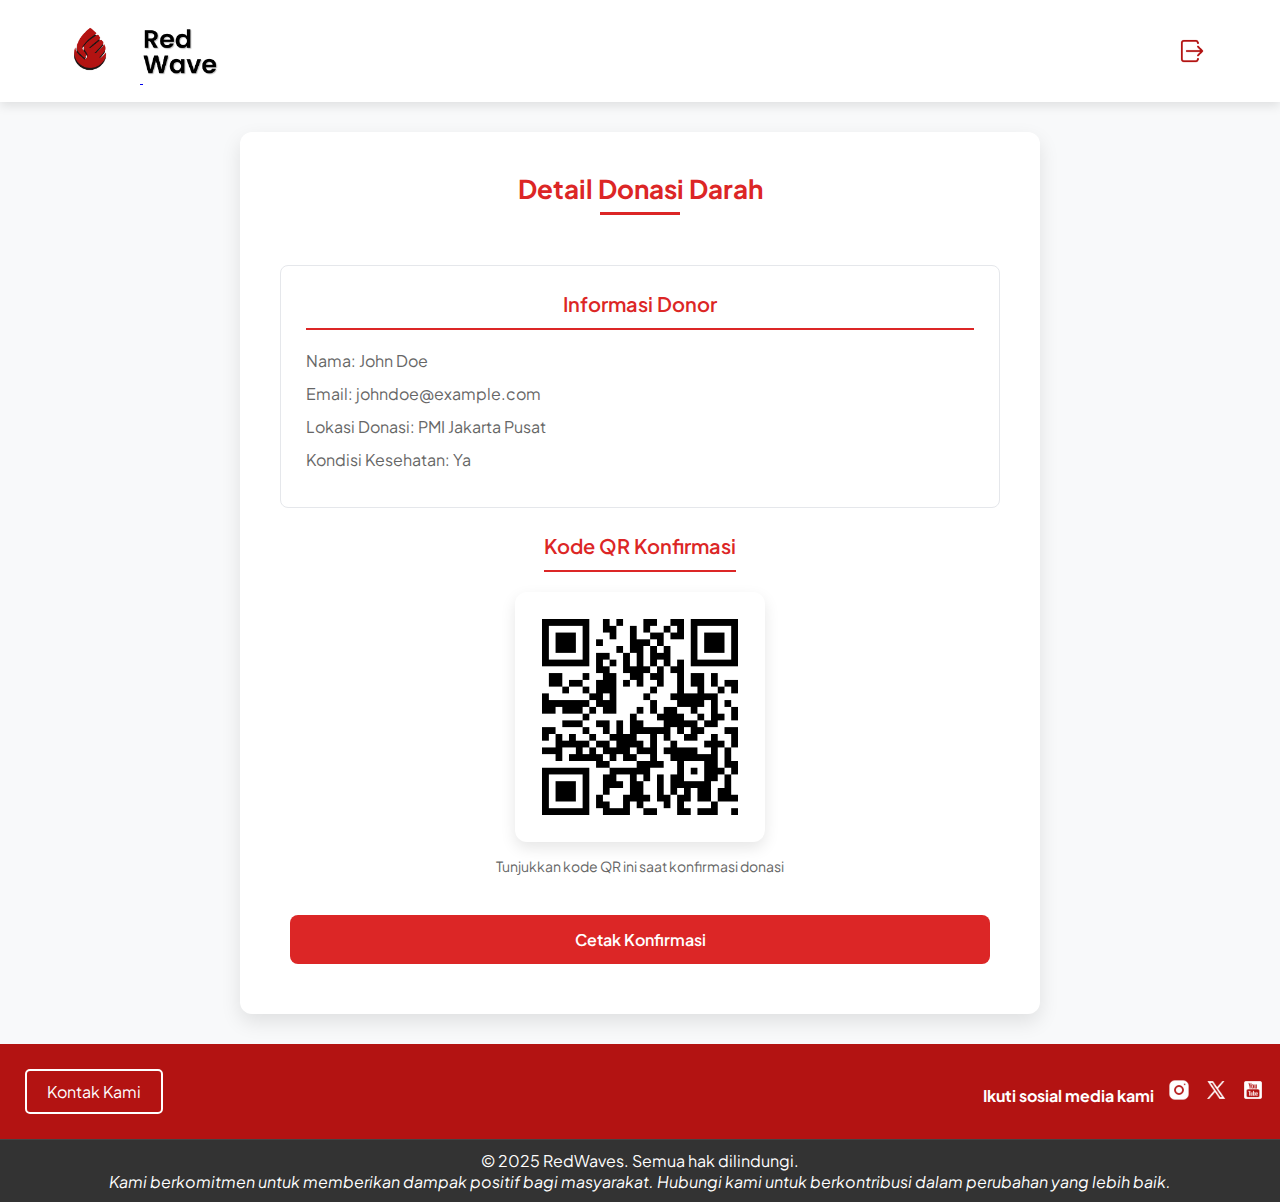
<file: detaildonasi.html>
<!DOCTYPE html>
<html lang="id">
<head>
    <meta charset="UTF-8">
    <meta name="viewport" content="width=device-width, initial-scale=1.0">
    <link rel="icon" type="image/png" href="assets/image/Group 9.png">
    <title>RedWave - Detail Donasi</title>
    <link rel="stylesheet" href="assets/css/detaildonasi.css">
</head>
<body>
    <header>
        <nav>
            <div class="logo">
                <a href="index.html">
                    <img id="image1" src="assets/image/logo1.png" alt="logo">
                    <img id="image2" src="assets/image/Red-Wave.png" alt="logo2">
                </a>
            </div>
            <ul class="nav-links">
                <!-- <li><a href="register.html">Donor Sekarang</a></li>
                <li><a href="stokdarah.html">Informasi</a></li>
                <li><a href="artikel.html">Artikel</a></li> -->
                <li>
                    <a href="index.html">
                        <img src="assets/image/logout-48.png" alt="logout" id="logout">
                    </a>
                </li>
            </ul>
        </nav>
    </header>    

    <main class="donation-detail">
        <div class="donation-container">
            <h1 class="page-title">Detail Donasi Darah</h1>
            <div class="donation-content">
                <div class="donor-info">
                    <h2 class="section-title">Informasi Donor</h2>
                    <p class="donor-name">Nama: John Doe</p>
                    <p class="donor-email">Email: johndoe@example.com</p>
                    <p class="donor-location">Lokasi Donasi: PMI Jakarta Pusat</p>
                    <p class="donor-health">Kondisi Kesehatan: Ya</p>
                </div>
                <div class="qr-code-section">
                    <h2 class="section-title">Kode QR Konfirmasi</h2>
                    <img class="qr-code" src="assets/image/qr.png" alt="Kode QR Konfirmasi">
                    <p class="qr-code-instruction">Tunjukkan kode QR ini saat konfirmasi donasi</p>
                </div>
            </div>
            <button class="print-confirmation-btn">Cetak Konfirmasi</button>
        </div>
    </main>

    <footer>
        <div class="footer-top">
            <button class="contact-btn">Kontak Kami</button>
            <div class="social-media">
                <span>Ikuti sosial media kami</span>
                <a href="#"><img src="assets/image/ig-30.png" alt="X"></a>
                <a href="#"><img src="assets/image/x-30.png" alt="Instagram"></a>
                <a href="#"><img src="assets/image/yt-30.png" alt="YouTube"></a>
            </div>
        </div>
        <div class="footer-bottom">
            <p>&copy; 2025 RedWaves. Semua hak dilindungi.</p>
            <p><i>Kami berkomitmen untuk memberikan dampak positif bagi masyarakat. Hubungi kami untuk berkontribusi dalam perubahan yang lebih baik.</i></p>
        </div>
    </footer>

    </body>
</html>
</file>
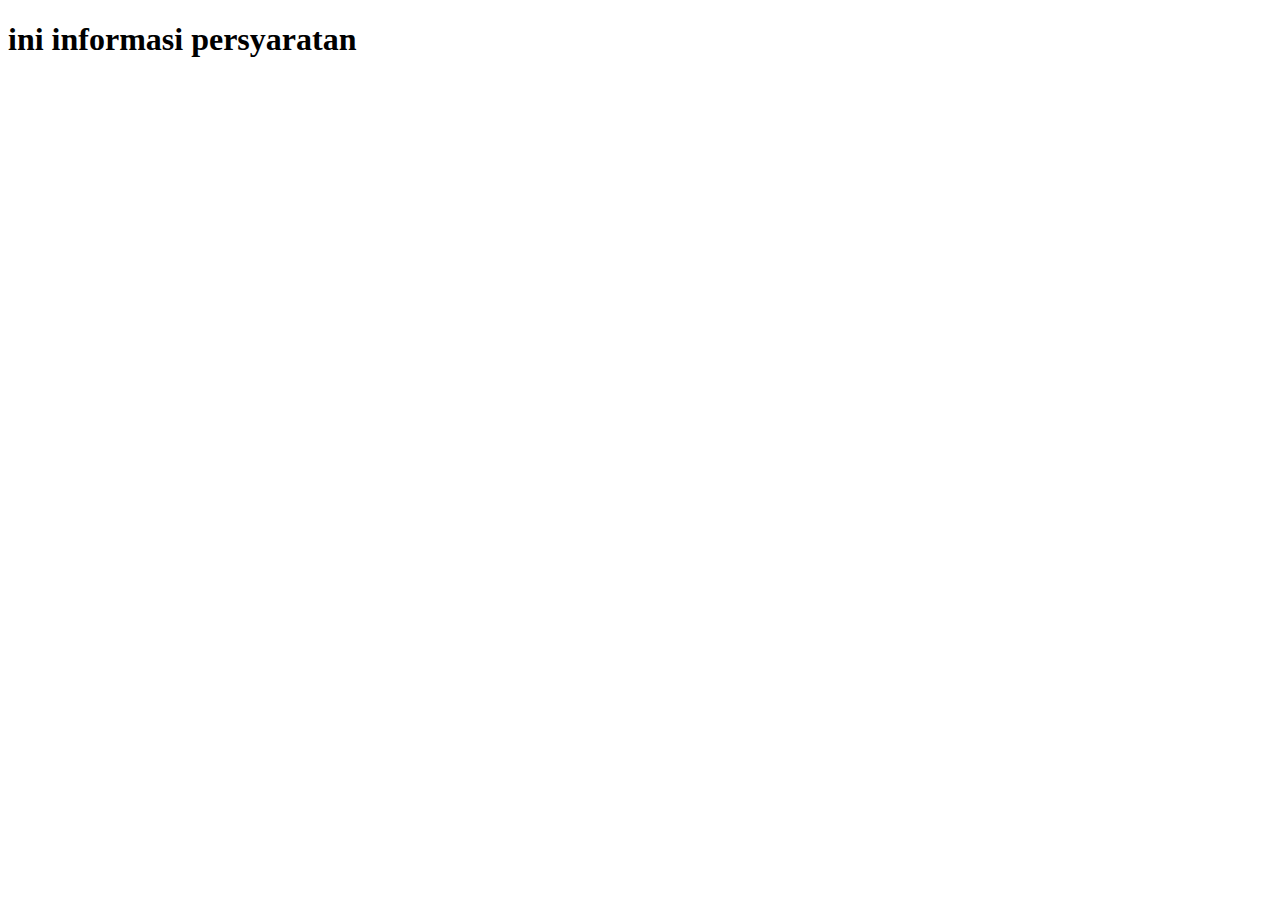
<file: informasi.html>
<!DOCTYPE html>
<html lang="en">
<head>
    <meta charset="UTF-8">
    <meta name="viewport" content="width=device-width, initial-scale=1.0">
    <title>Document</title>
</head>
<body>
    <h1>ini informasi persyaratan</h1>
</body>
</html>
</file>
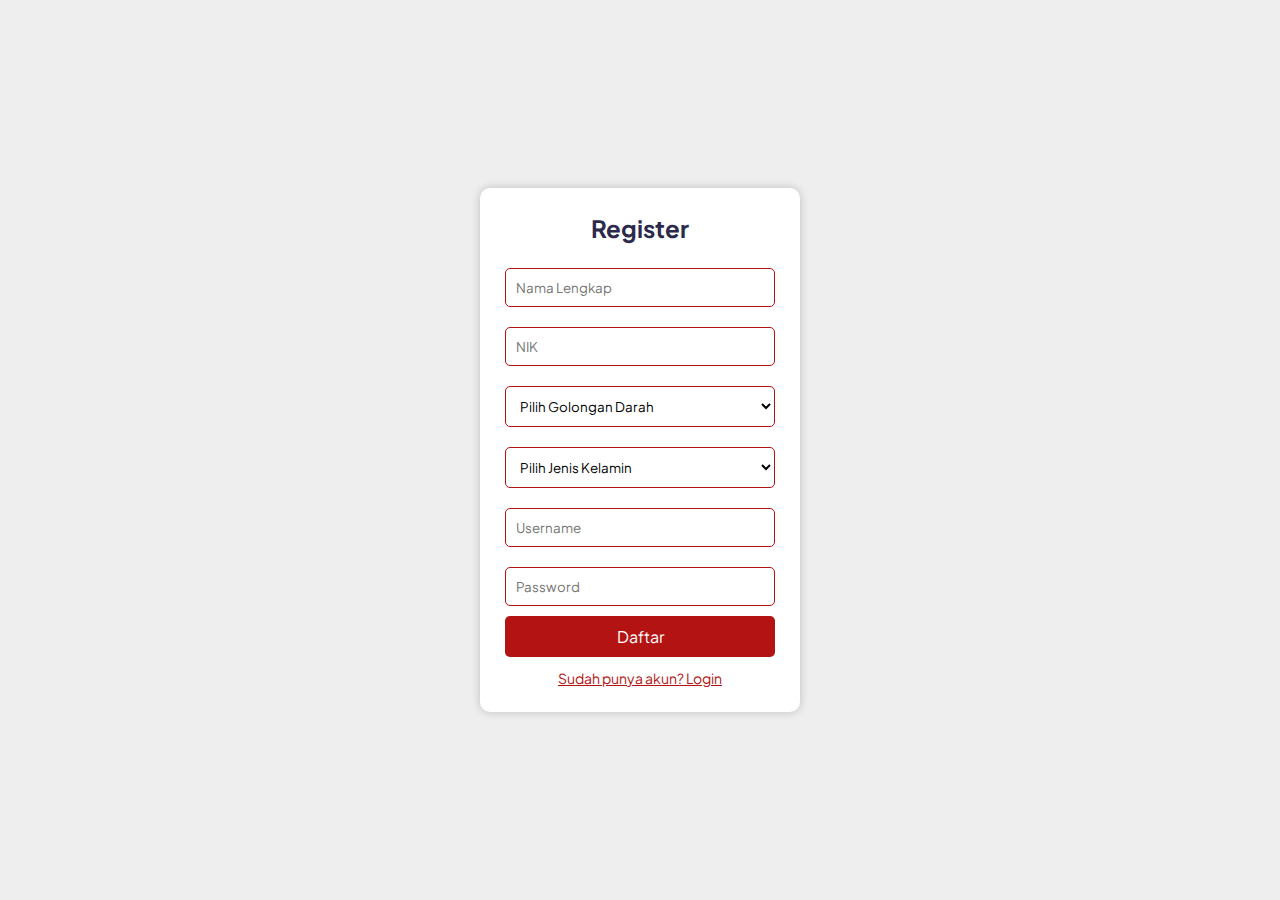
<file: register.html>
<!DOCTYPE html>
<html lang="id">
<head>
    <meta charset="UTF-8">
    <meta name="viewport" content="width=device-width, initial-scale=1.0">
    <title>Register</title>
    <link rel="icon" type="image/png" href="assets/image/Group 9.png">
    <link rel="stylesheet" href="assets/css/register.css">
</head>
<body>

    <div class="container">
        <h2>Register</h2>
        <form onsubmit="return handleRegister(event)">
            <input type="text" id="nama" placeholder="Nama Lengkap" required>
            <input type="text" id="nik" placeholder="NIK" required>
            
            <select id="golongan-darah" required>
                <option value="" disabled selected>Pilih Golongan Darah</option>
                <option value="A">A</option>
                <option value="B">B</option>
                <option value="AB">AB</option>
                <option value="O">O</option>
            </select>

            <select id="gender" required>
                <option value=""disabled selected>Pilih Jenis Kelamin</option>
                <option value="Laki-laki">Laki-laki</option>
                <option value="Perempuan">Perempuan</option>
            </select>

            <input type="text" id="username" placeholder="Username" required>
            <input type="password" id="password" placeholder="Password" required>
            
            <button type="submit">Daftar</button>
        </form>
        <a href="login.html" class="link">Sudah punya akun? Login</a>
    </div>

    <script src="js/register.js"></script>
</body>
</html>
</file>
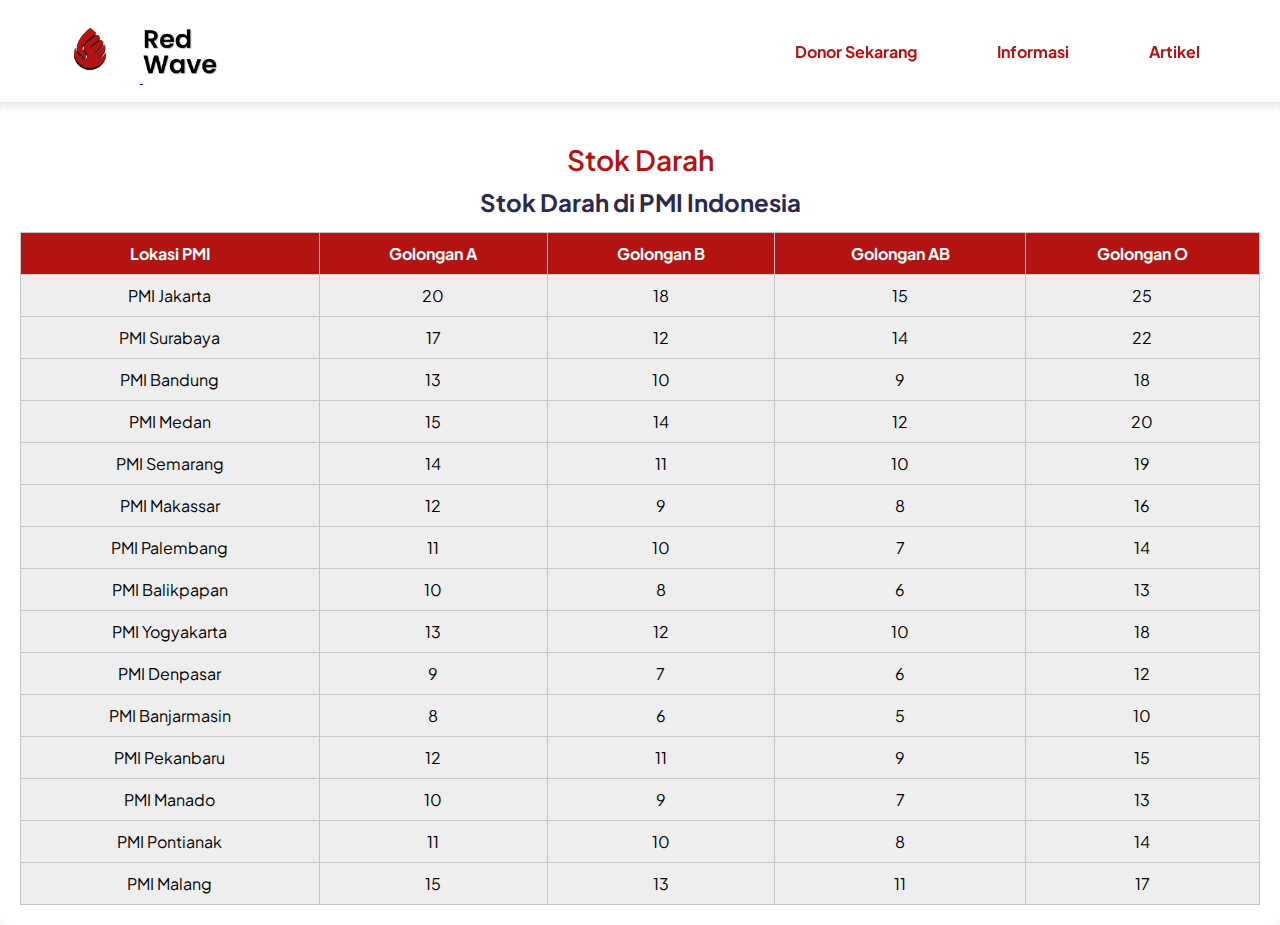
<file: stok-darah.html>
<!DOCTYPE html>
<html lang="id">
<head>
    <meta charset="UTF-8">
    <meta name="viewport" content="width=device-width, initial-scale=1.0">
    <title>Stock Darah</title>
    <link rel="icon" type="image/png" href="assets/image/Group 9.png">
    <link rel="stylesheet" href="assets/css/stok-darah.css">
</head>
<body>
    <header>
        <nav>
            <div class="logo">
                <a href="index.html">
                    <img id="image1" src="assets/image/logo1.png" alt="logo">
                    <img id="image2" src="assets/image/Red-Wave.png" alt="logo2">
                </a>
            </div>
            <ul class="nav-links">
                <li><a href="register.html">Donor Sekarang</a></li>
                <li><a href="stok-darah.html">Informasi</a></li>
                <li><a href="artikel2.html">Artikel</a></li>
            </ul>
        </nav>
    </header>
    
    <div class="container">
        <h1>Stok Darah</h1>
        <h2>Stok Darah di PMI Indonesia</h2>
        <table>
            <thead>
                <tr>
                    <th>Lokasi PMI</th>
                    <th>Golongan A</th>
                    <th>Golongan B</th>
                    <th>Golongan AB</th>
                    <th>Golongan O</th>
                </tr>
            </thead>
            <tbody id="stockTableBody">
            </tbody>
        </table>
    </div>
    <script src="js/stok-darah.js"></script>

    <!-- ini tambahin footer duluuu biar selaras sama yg lain -->
</body>
</html>
</file>
<file: assets/css/detaildonasi.css>
@import url('https://fonts.googleapis.com/css2?family=Bebas+Neue&family=Plus+Jakarta+Sans:ital,wght@0,200..800;1,200..800&display=swap');

* {
    margin: 0;
    padding: 0;
    box-sizing: border-box;
    font-family: 'Plus Jakarta Sans', sans-serif;
}   

body {
    font-family: Arial, sans-serif;
    margin: 0;
    padding: 0;
    text-align: center;
    background: #f8f9fa;
}

header {
    background: white; /* Warna merah khas donor darah */
    color: #B31312;
    padding: 15px 50px;
    display: flex;
    justify-content: center;
    align-items: center;
    position: sticky;
    top: 0;
    width: 100%;
    z-index: 1000;
    box-shadow: 0px 4px 10px rgba(0, 0, 0, 0.1);
}

nav {
    display: flex;
    justify-content: space-between;
    align-items: center;
    width: 100%;
    max-width: 1200px;
}

nav ul {
    list-style: none;
    padding: 0;
}

nav ul li {
    display: inline;
    margin: 0 15px;
}

nav ul li a {
    color: white;
    text-decoration: none;
    font-weight: bold;
}

/* Style untuk logo dan teks */
.logo {
    display: flex;
    align-items: center;
}

#image1 {
    width: 80px; /* Sesuaikan ukuran logo */
    height: auto;
    margin-right: 10px;
}

#image2 {
    width: 75px; /* Sesuaikan ukuran logo */
    height: auto;
    margin-right: 10px;
}

.logo ul{
    text-decoration: none;
}

.nav-links {
    list-style: none;
    display: flex;
    align-items: center;  /* Supaya sejajar */
    gap: 20px;
}

.nav-links li {
    display: flex;
    align-items: center;
}

.nav-links a {
    text-decoration: none;
    color: #B31312;
    font-size: 16px;
    font-weight: bold;
    padding: 8px; /* Beri sedikit padding supaya hover tetap ada */
    border-radius: 5px;
    transition: background 0.3s ease-in-out;
    display: flex;
    align-items: center;
    justify-content: center;
}

/* Hover efek */
.nav-links a:hover {
    background: #B31312;
    color: white;
}

/* Gaya untuk ikon logout */
#logout {
    width: 30px;
    height: 30px;
    object-fit: cover;
    transition: filter 0.3s ease-in-out;
}

#logout:hover {
    filter: brightness(0) invert(1);
}

/* Pastikan gambar logout tidak membesar */
#logout img {
    width: 24px;
    height: 24px;
}

#logout:hover img {
    filter: brightness(0) invert(1); /* Ubah warna ikon menjadi putih */
}

button {
    background: #B31312;
    color: white;
    border: none;
    padding: 15px 25px;
    cursor: pointer;
    border-radius: 5px;
    font-size: 16px;
    margin: 10px;
}

button:hover {
    background: rgb(226, 42, 57);
}


/* Label pada batang */
.label {
    position: absolute;
    bottom: -25px;
    left: 50%;
    transform: translateX(-50%);
    font-weight: bold;
    color: black;
}


/* Responsif untuk layar kecil */
@media (max-width: 768px) {
    .statistik-container {
        flex-direction: column;
        align-items: center;
    }

    .chart {
        width: 100%;
    }

    .info {
        width: 100%;
        text-align: center;
    }
}

.footer-top {
    background-color: #B31312;
    padding: 15px;
    display: flex;
    justify-content: space-between;
    align-items: center;
}

.contact-btn {
    background: none;
    border: 2px solid white;
    color: white;
    padding: 10px 20px;
    cursor: pointer;
    font-size: 16px;
}

.social-media a img {
    width: 24px;
    margin-left: 10px;
}

.social-media span{
    font-weight: bold;
}

.footer-bottom {
    border-top: 1px solid #444;
    padding: 10px;
    background-color: #333;
}

footer {
    color: white;
} 

@keyframes fadeEffect {
    from { opacity: 0.4; }
    to { opacity: 1; }
}

@import url('https://fonts.googleapis.com/css2?family=Inter:wght@400;600;700&display=swap');

:root {
    --primary-red: #DC2626;
    --text-primary: #333333;
    --text-secondary: #666666;
}

.donation-container {
    font-family: 'Inter', sans-serif;
    background-color: white;
    width: 100%;
    max-width: 800px;
    margin: 30px auto;
    padding: 40px;
    border-radius: 12px;
    box-shadow: 0 8px 20px rgba(0, 0, 0, 0.1);
    display: flex;
    flex-wrap: wrap;
    gap: 30px;
}

.donation-content {
    flex: 1;
    min-width: 300px;
}

.page-title {
    color: var(--primary-red);
    text-align: center;
    font-size: 26px;
    font-weight: 700;
    width: 100%;
    margin-bottom: 30px;
    position: relative;
}

.page-title::after {
    content: '';
    position: absolute;
    bottom: -10px;
    left: 50%;
    transform: translateX(-50%);
    width: 80px;
    height: 3px;
    background-color: var(--primary-red);
}

.section-title {
    color: var(--primary-red);
    border-bottom: 2px solid var(--primary-red);
    padding-bottom: 12px;
    margin-bottom: 20px;
    font-size: 20px;
    font-weight: 600;
}

.donor-info {
    background-color: white;
    border: 1px solid #E5E7EB;
    border-radius: 8px;
    padding: 25px;
    margin-bottom: 25px;
}

.donor-info p {
    margin: 12px 0;
    color: var(--text-secondary);
    display: flex;
    justify-content: space-between;
}

.donor-info p span:first-child {
    font-weight: 600;
    color: var(--text-primary);
    min-width: 140px;
}

.qr-code-section {
    flex: 0 0 250px;
    display: flex;
    flex-direction: column;
    align-items: center;
    justify-content: center;
}

.qr-code {
    max-width: 250px;
    border-radius: 12px;
    box-shadow: 0 6px 15px rgba(0, 0, 0, 0.1);
    transition: transform 0.3s ease;
}

.qr-code:hover {
    transform: scale(1.05);
}

.qr-code-instruction {
    color: var(--text-secondary);
    font-size: 14px;
    text-align: center;
    margin-top: 15px;
}

.print-confirmation-btn {
    width: 100%;
    background-color: var(--primary-red);
    color: white;
    border: none;
    padding: 14px;
    border-radius: 8px;
    font-size: 16px;
    font-weight: 600;
    cursor: pointer;
    transition: background-color 0.3s ease;
}

.print-confirmation-btn:hover {
    background-color: #B91C1C;
}

@media (max-width: 768px) {
    .donation-container {
        flex-direction: column;
        padding: 30px 20px;
    }

    .qr-code-section {
        align-self: center;
    }
}
</file>
<file: assets/css/register.css>
@import url('https://fonts.googleapis.com/css2?family=Bebas+Neue&family=Plus+Jakarta+Sans:ital,wght@0,200..800;1,200..800&display=swap');

* {
    margin: 0;
    padding: 0;
    box-sizing: border-box;
    font-family: 'Plus Jakarta Sans', sans-serif;
}

body {
    display: flex;
    justify-content: center;
    align-items: center;
    height: 100vh;
    background-color: #EEEEEE; 
}

.container {
    /* background: #C2C7CB;  */
    background: #fff;
    padding: 25px;
    border-radius: 10px;
    box-shadow: 0 0 10px rgba(0, 0, 0, 0.2);
    width: 320px;
    text-align: center;
}

h2 {
    margin-bottom: 15px;
    color: #2B2A4C; 
}

input {
    width: 100%;
    padding: 10px;
    margin: 10px 0;
    border: 1px solid #B31312; 
    border-radius: 5px;
}

select {
    width: 100%;
    padding: 10px;
    margin: 10px 0;
    border: 1px solid #B31312;
    border-radius: 5px;
    background: white;
}

.gender {
    display: flex;
    justify-content: space-between;
    margin: 10px 0;
}

.gender label {
    font-size: 14px;
    color: #2B2A4C;
}

button {
    width: 100%;
    padding: 10px;
    border: none;
    background: #B31312; 
    color: white;
    border-radius: 5px;
    cursor: pointer;
    font-size: 16px;
    transition: 0.3s;
}

button:hover {
    background: #922010;
}

.link {
    margin-top: 12px;
    display: block;
    font-size: 14px;
    color: #B31312;
}
</file>
<file: assets/css/stok-darah.css>
@import url('https://fonts.googleapis.com/css2?family=Plus+Jakarta+Sans:wght@300;400;600&display=swap');

* {
    margin: 0;
    padding: 0;
    box-sizing: border-box;
    font-family: 'Plus Jakarta Sans', sans-serif;
}

body {
    height: 100vh;
    background-color: #FFFFFF;
}

header {
    background: white; /* Warna merah khas donor darah */
    color: #B31312;
    padding: 15px 50px;
    display: flex;
    justify-content: center;
    align-items: center;
    position: sticky;
    top: 0;
    width: 100%;
    z-index: 1000;
    box-shadow: 0px 4px 10px rgba(0, 0, 0, 0.1);
}

nav {
    display: flex;
    justify-content: space-between;
    align-items: center;
    width: 100%;
    max-width: 1200px;
}

nav ul {
    list-style: none;
    padding: 0;
}

nav ul li {
    display: inline;
    margin: 0 15px;
}

nav ul li a {
    color: white;
    text-decoration: none;
    font-weight: bold;
}

/* Style untuk logo dan teks */
.logo {
    display: flex;
    align-items: center;
}

#image1 {
    width: 80px; /* Sesuaikan ukuran logo */
    height: auto;
    margin-right: 10px;
}

#image2 {
    width: 75px; /* Sesuaikan ukuran logo */
    height: auto;
    margin-right: 10px;
}

.logo ul{
    text-decoration: none;
}

/* Style untuk menu navigasi */
.nav-links {
    list-style: none;
    display: flex;
    gap: 20px;
}

.nav-links li {
    display: inline;
}

.nav-links a {
    text-decoration: none;
    color: #B31312;
    font-size: 16px;
    font-weight: bold;
    padding: 10px 15px;
    border-radius: 5px;
    transition: background 0.3s ease-in-out;
}

/* Hover efek */
.nav-links a:hover {
    background: #B31312;
    color: white;
}

/* Responsif untuk layar kecil */
@media (max-width: 768px) {
    nav {
        flex-direction: column;
        text-align: center;
    }

    .nav-links {
        flex-direction: column;
        gap: 10px;
    }
}


.container {
    background: #fff;
    padding: 20px;
    border-radius: 10px;
    box-shadow: 0 0 10px rgba(0, 0, 0, 0.1);
    width: 100%;
    text-align: center;
}

h1 {
    font-size: 28px;
    font-weight: 600;
    color: #B31312;
    margin-top: 20px;
    margin-bottom: 10px;
}

h2 {
    margin-bottom: 15px;
    color: #2B2A4C;
}

table {
    width: 100%;
    border-collapse: collapse;
    background: white;
}

th, td {
    padding: 10px;
    border: 1px solid #C2C7CB;
    text-align: center;
}

th {
    background-color: #B31312;
    color: white;
}

td {
    background-color: #EEEEEE;
}
</file>
